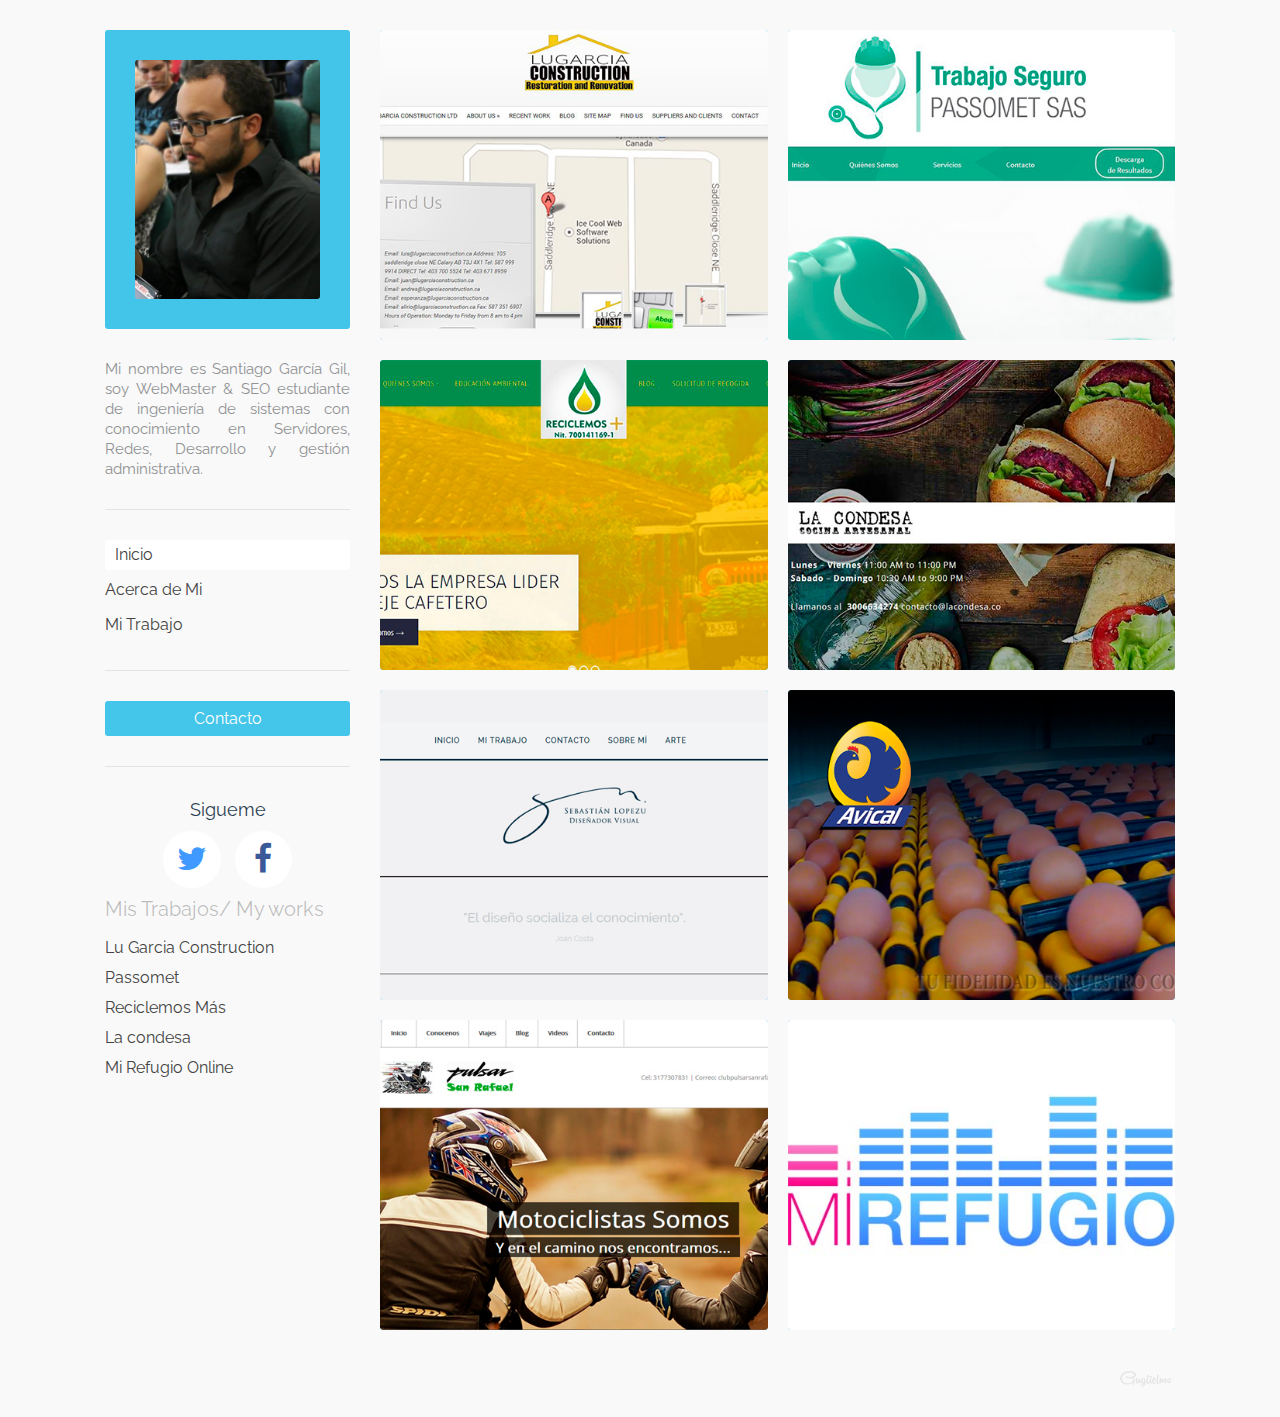
<file: index.htm>
<!DOCTYPE html>
<!--[if IE 8]> 				 <html class="no-js lt-ie9" lang="es" > <![endif]-->
<!--[if gt IE 8]><!--> <html class="no-js" lang="es" > <!--<![endif]-->

<head>
	<meta charset="utf-8">
	<meta name="viewport" content="width=device-width">
	<title>Santiago Garcia Gil -Portfolio de Servicios</title>
	<meta http-equiv="Content-Type" content="text/html; charset=utf-8"/>
	<meta http-equiv="X-UA-Compatible" content="IE=edge"/>
	<meta name="viewport" content="initial-scale=1.0,user-scalable=no,maximum-scale=1,width=device-width">
	<link rel="canonical" href="http://santitigaga.github.io/" />
	<meta name="apple-mobile-web-app-title" content="Santiago Garcia Gil">
	<meta name="apple-mobile-web-app-capable" content="yes">
	<meta name="apple-mobile-web-app-status-bar-style" content="black-translucent">
	<meta name="author" content="Santiago Garcia Gil, @santitigaga"/>
	<meta property="twitter:card" content="summary"/>
	<meta property="twitter:title" content="Santiago Garcia Gil">
	<meta property="twitter:site" content="@santitigaga"/>
	<meta property="twitter:creator" content="@santitigaga"/>
	<meta property="twitter:url" content="http://santitigaga.github.io/"/>
	<meta property="twitter:domain" content="http://santitigaga.github.io/">
	<meta property="twitter:image:src" content="img/logo.jpg">
	<meta property="twitter:description" content="Santiago Garcia Gil estudiante de ingeniería de sistemas y computación de la universidad de Caldas, Colombia">
	<meta property="og:type" content="website"/>
	<meta property="og:title" content="Santiago Garcia Gil"/>
	<meta property="og:site_name" content="Satiago Garcia Gil"/>
	<meta property="og:url" content="http://santitigaga.github.io/"/>
	<meta property="og:image" content="img/logo.png"/>
	<meta property="og:description" content="Santiago Garcia Gil estudiante de ingeniería de sistemas y computación de la universidad de Caldas, Colombia"/>
	<meta name="msapplication-TileColor" content="#f5f2ed">
	<meta name="msapplication-TileImage" content="img/ms-icon-144x144.png">
	<meta name="msapplication-config" content="img/browserconfig.xml">
	<meta name="theme-color" content="#7395dd">
	<meta name="description" content="Santiago Garcia Gil estudiante de ingeniería de sistemas y computación de la universidad de Caldas, Colombia">
	<meta name="keywords" content="SEO,WebMaster,Developer,portafolio web, santitigaga,Santiago Garcia Gil" />
	<link rel="stylesheet" href="css/foundation.css">
	<link rel="stylesheet" href="css/style.css">
	<link href='http://fonts.googleapis.com/css?family=Raleway:400,100' rel='stylesheet' type='text/css'>
	<link rel="stylesheet" href="https://maxcdn.bootstrapcdn.com/font-awesome/4.5.0/css/font-awesome.min.css">
</head>
<body>
	
	<box>
		<div class="row">
			<div class="large-3 columns">
				<div class="animated bounceInLeft">
					<sidebar>
						<logo>
							<img src="img/logo.png" alt="logo" />
						</logo>
						<intro>
							Mi nombre es Santiago García Gil, soy WebMaster & SEO estudiante de ingeniería de sistemas con conocimiento en Servidores, Redes, Desarrollo y gestión administrativa.
							<line></line><!-- separation line -->
						</intro>
						<nav>
							<a href="" id="active">Inicio</a>
							<a href="about.htm">Acerca de Mi</a>
							<a href="studio.htm">Mi Trabajo</a>
						</nav>
						<line></line><!-- separation line -->
						<contact>
							<a href="contact.htm">Contacto</a>
						</contact>
						<line></line><!-- separation line -->
						<h5 >Sigueme</h5>
						<div align="center">
							<a href="http://twitter.com/santitigaga" class="icon-button twitter"><i class="icon-twitter fa fa-twitter"></i><span></span></a>

							<a href="http://facebook.com/santitigaga" class="icon-button facebook "><i class="icon-facebook fa fa-facebook"></i><span></span></a>
						</div>
						<worksnav>
							<h1>Mis Trabajos/ My works</h1>
							<a href="http://lugarciaconstruction.ca" target="_blank">Lu Garcia Construction</a>
							<a href="http://passomet.com " target="_blank">Passomet </a>
							<a href="http://reciclemosmas.com" target="_blank">Reciclemos Más</a>
							<a href="http://lacondesa.co/" target="_blank">La condesa</a>
							<a href="http://mirefugioonline.com/" target="_blank">Mi Refugio Online</a>
						</worksnav>
					</sidebar>
				</div><!-- animation -->
			</div>
			<div class="large-9 columns">
				<div class="animated fadeIn">
					<ul class="small-block-grid-2 large-block-grid-2">
						<li>
							<a class="caption caption1" href="page.htm" data-title="Lu Garcia Construction"><img src="img/1.jpg" alt="Lu Garcia Construction"></a>
						</li>
						<li>
							<a class="caption caption1" href="page.htm" data-title="Passomet"><img src="img/2.jpg" alt="Passomet"></a>
						</li>
						<li>
							<a class="caption caption1" href="page.htm" data-title="Reciclemos Más"><img src="img/3.jpg" alt="Reciclemos Más"></a>
						</li>
						<li>
							<a class="caption caption1" href="page.htm" data-title="La Condesa"><img src="img/4.jpg" alt="La Condesa"></a>
						</li>
						<li>
							<a class="caption caption1" href="page.htm" data-title="Sebastian Lopez U"><img src="img/5.jpg" alt="Sebastian Lopez U"></a>
						</li>
						<li>
							<a class="caption caption1" href="page.htm" data-title="Avical"><img src="img/6.jpg" alt="Avical"></a>
						</li>
						<li>
							<a class="caption caption1" href="page.htm" data-title="Club Pulsar SRM"><img src="img/7.jpg" alt="Club Pulsar SRM"></a>
						</li>
						<li>
							<a class="caption caption1" href="page.htm" data-title="Mi Refugio Online"><img src="img/8.jpg" alt="Mi refugio Online"></a>
						</li>
					</ul>
				</div><!-- animation -->
				<footer><a href="http://guglielmopardo.me"><img src="img/guglielmo.png" alt="" /></a></footer>
			</div>
		</div>
	</box>

	<script>
	document.write('<script src=' +
		('__proto__' in {} ? 'js/vendor/zepto' : 'js/vendor/jquery') +
		'.js><\/script>')
	</script>

	<script src="js/foundation.min.js"></script>

  <!--
  <script src="js/foundation/foundation.js"></script>
  <script src="js/foundation/foundation.alerts.js"></script>
  <script src="js/foundation/foundation.clearing.js"></script>
  <script src="js/foundation/foundation.orbit.js"></script>
-->

<script>
$(document).foundation();
</script>
<script>
window.onload = function() {
	setTimeout(function(){window.scrollTo(0, 1);}, 1);
}
</script>
</body>
</html>
</file>
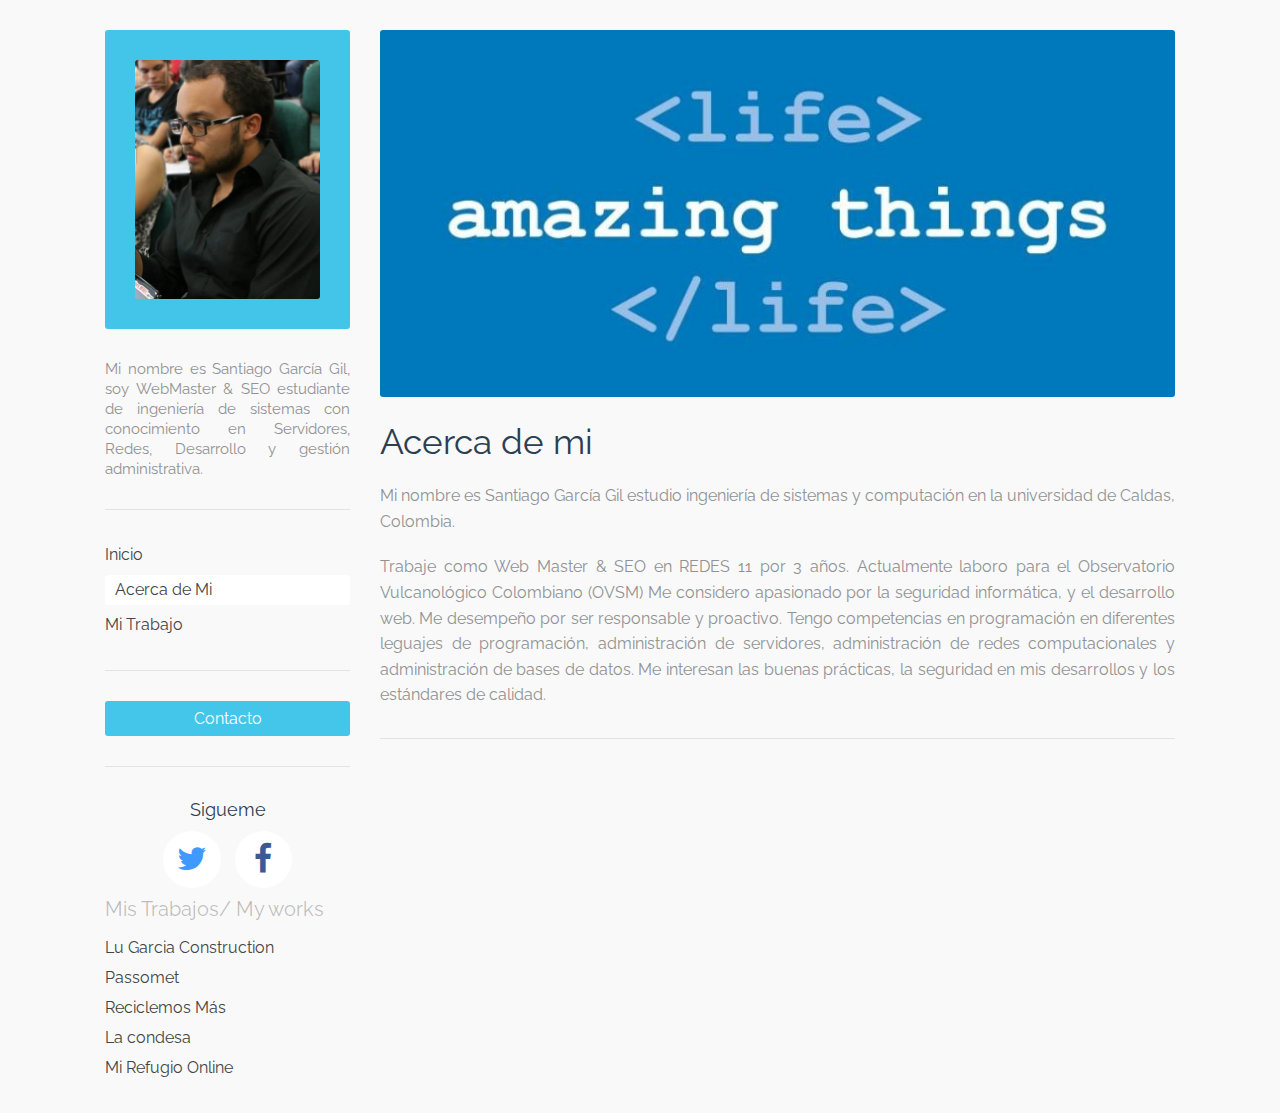
<file: about.htm>
<!DOCTYPE html>
<!--[if IE 8]> 				 <html class="no-js lt-ie9" lang="en" > <![endif]-->
<!--[if gt IE 8]><!--> <html class="no-js" lang="ES_es" > <!--<![endif]-->

<head>
	<meta charset="utf-8">
	<meta name="viewport" content="width=device-width">
	<title>Acerca de Santiago Garcia Gil </title>
	<meta name="description" content="Soy estudiante de ingeniería de sistemas y computación de la universidad de Caldas, Colombia">
	<meta name="keywords" content="SEO,WebMaster,Developer,portafolio web, santitigaga,Santiago Garcia Gil" />
	<link rel="stylesheet" href="css/foundation.css">
	<link rel="stylesheet" href="css/style.css">
	<link href='http://fonts.googleapis.com/css?family=Raleway:400,100' rel='stylesheet' type='text/css'>
	<link rel="stylesheet" href="https://maxcdn.bootstrapcdn.com/font-awesome/4.5.0/css/font-awesome.min.css">

</head>
<body>
	
	<box>
		<div class="row">
			<div class="large-3 columns">
				<div class="animated bounceInLeft">
					<sidebar>
						<a href="index.htm">
							<logo>
								<img src="img/logo.png" alt="logo" />
							</logo>
						</a>
						<intro>
							Mi nombre es Santiago García Gil, soy WebMaster & SEO estudiante de ingeniería de sistemas con conocimiento en Servidores, Redes, Desarrollo y gestión administrativa.
							<line></line><!-- separation line -->
						</intro>
						<nav>
							<a href="index.htm">Inicio</a>
							<a href="about.htm" id="active">Acerca de Mi</a>
							<a href="studio.htm">Mi Trabajo</a>
						</nav>
						<line></line><!-- separation line -->
						<contact>
							<a href="contact.htm">Contacto</a>
						</contact>
						<line></line><!-- separation line -->
						<h5 >Sigueme</h5>
						<div align="center">
							<a href="http://twitter.com/santitigaga" class="icon-button twitter"><i class="icon-twitter fa fa-twitter"></i><span></span></a>

							<a href="http://facebook.com/santitigaga" class="icon-button facebook "><i class="icon-facebook fa fa-facebook"></i><span></span></a>
						</div>
						<worksnav>
							<h1>Mis Trabajos/ My works</h1>
							<a href="http://lugarciaconstruction.ca" target="_blank">Lu Garcia Construction</a>
							<a href="http://passomet.com " target="_blank">Passomet </a>
							<a href="http://reciclemosmas.com" target="_blank">Reciclemos Más</a>
							<a href="http://lacondesa.co/" target="_blank">La condesa</a>
							<a href="http://mirefugioonline.com/" target="_blank">Mi Refugio Online</a>
						</worksnav>
					</sidebar>
				</div><!-- animation -->
			</div>
			<div class="large-9 columns">
				<div class="animated fadeIn">
					<img src="img/about.jpg" alt="Slide Santiago Garcia Gil" />
					<about>
						<h1>Acerca de mi</h1>
						<p align= "justify">Mi nombre es Santiago García Gil estudio ingeniería de sistemas y computación en la universidad de Caldas, Colombia.</p>

						<p align= "justify">Trabaje como Web Master & SEO en REDES 11 por 3 años. Actualmente laboro para el Observatorio Vulcanológico Colombiano (OVSM) Me considero apasionado por la seguridad informática, y el desarrollo web. Me desempeño por ser responsable y proactivo. Tengo competencias en programación en diferentes leguajes de programación,  administración de servidores, administración de redes computacionales y administración de bases de datos. Me interesan las buenas prácticas, la seguridad en mis desarrollos y los estándares de calidad. </p>
						<line></line>

					</about>
				</div>
			</div>
		</div>
	</box>

	<script>
	document.write('<script src=' +
		('__proto__' in {} ? 'js/vendor/zepto' : 'js/vendor/jquery') +
		'.js><\/script>')
	</script>

	<script src="js/foundation.min.js"></script>

  <!--
  <script src="js/foundation/foundation.js"></script>
  <script src="js/foundation/foundation.alerts.js"></script>
  <script src="js/foundation/foundation.clearing.js"></script>
  <script src="js/foundation/foundation.orbit.js"></script>
-->
<script src="//ajax.googleapis.com/ajax/libs/jquery/2.0.0/jquery.min.js"></script>
<script>
$(document).foundation();
</script>
<script>
window.onload = function() {
	setTimeout(function(){window.scrollTo(0, 1);}, 1);
}
</script>
</body>
</html>
</file>
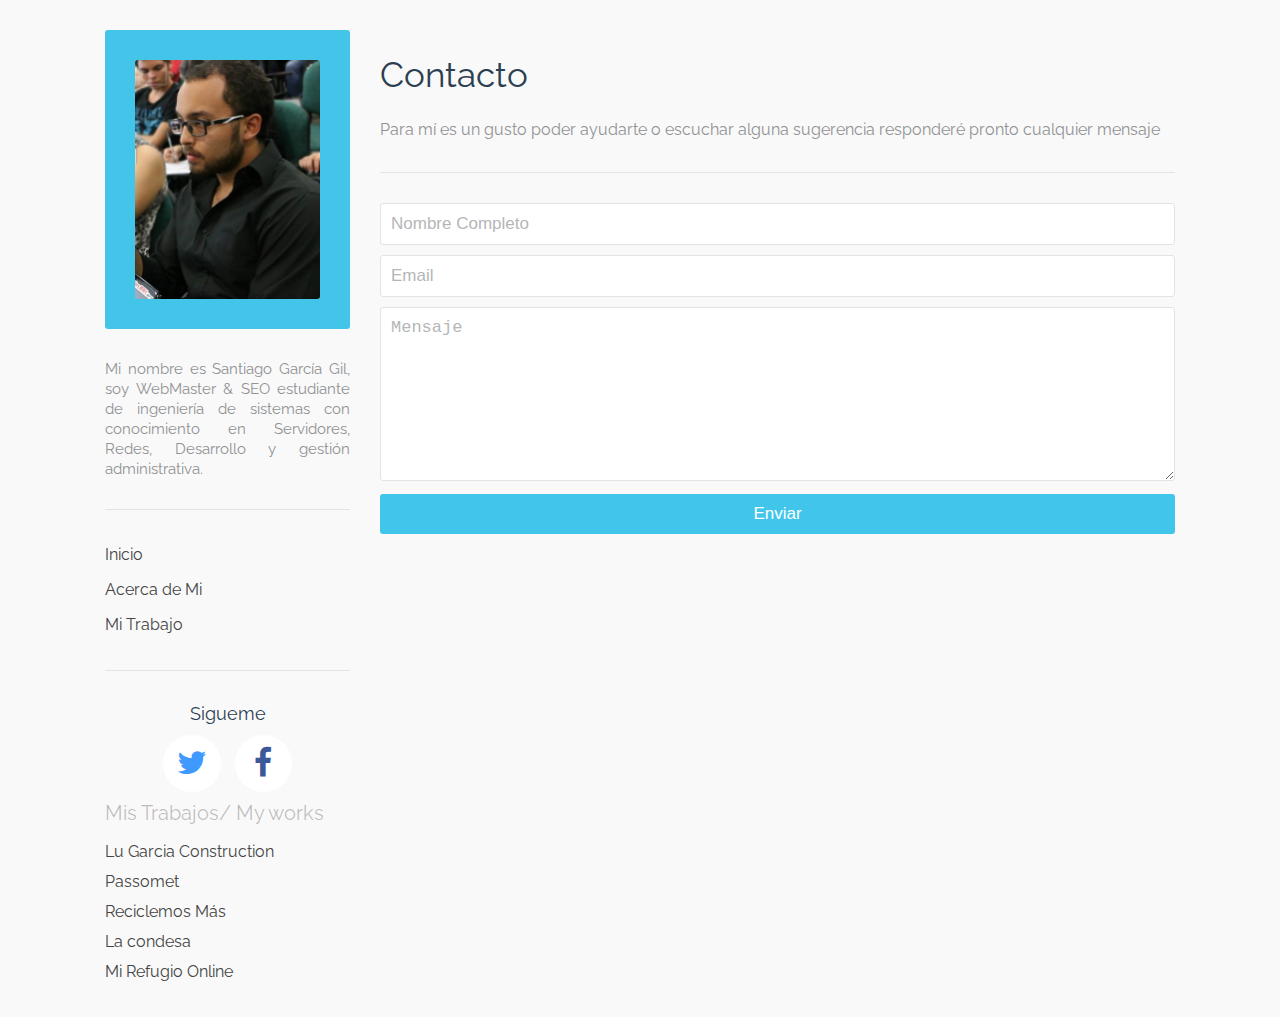
<file: contact.htm>
<!DOCTYPE html>
<!--[if IE 8]> 				 <html class="no-js lt-ie9" lang="en" > <![endif]-->
<!--[if gt IE 8]><!--> <html class="no-js" lang="ES_es" > <!--<![endif]-->

<head>
	<meta charset="utf-8">
	<meta name="viewport" content="width=device-width">
	<title>Contacto Santiago Garcia Gil</title>
	<meta name="description" content="Soy estudiante de ingeniería de sistemas y computación de la universidad de Caldas, Colombia">
	<meta name="keywords" content="SEO,WebMaster,Developer,portafolio web, santitigaga,Santiago Garcia Gil" />
	<link rel="stylesheet" href="css/foundation.css">
	<link rel="stylesheet" href="css/style.css">
	<link href='http://fonts.googleapis.com/css?family=Raleway:400,100' rel='stylesheet' type='text/css'>
	<link rel="stylesheet" href="https://maxcdn.bootstrapcdn.com/font-awesome/4.5.0/css/font-awesome.min.css">

</head>
<body>
	
	<box>
		<div class="row">
			<div class="large-3 columns">
				<div class="animated bounceInLeft">
					<sidebar>
						<a href="index.htm">
							<logo>
								<img src="img/logo.png" alt="logo" />
							</logo>
						</a>
						<intro>
							Mi nombre es Santiago García Gil, soy WebMaster & SEO estudiante de ingeniería de sistemas con conocimiento en Servidores, Redes, Desarrollo y gestión administrativa.
							<line></line><!-- separation line -->
						</intro>
						<nav>
							<a href="index.htm">Inicio</a>
							<a href="about.htm">Acerca de Mi</a>
							<a href="studio.htm">Mi Trabajo</a>
						</nav>
						<line></line><!-- separation line -->
						<h5 >Sigueme</h5>
<div align="center">
						<a href="http://twitter.com/santitigaga" class="icon-button twitter"><i class="icon-twitter fa fa-twitter"></i><span></span></a>

						<a href="http://facebook.com/santitigaga" class="icon-button facebook "><i class="icon-facebook fa fa-facebook"></i><span></span></a>
</div>
						<worksnav>
							<h1>Mis Trabajos/ My works</h1>
							<a href="http://lugarciaconstruction.ca" target="_blank">Lu Garcia Construction</a>
							<a href="http://passomet.com " target="_blank">Passomet </a>
							<a href="http://reciclemosmas.com" target="_blank">Reciclemos Más</a>
							<a href="http://lacondesa.co/" target="_blank">La condesa</a>
							<a href="http://mirefugioonline.com/" target="_blank">Mi Refugio Online</a>
						</worksnav>
					</sidebar>
				</div><!-- animation -->
			</div>
			<div class="large-9 columns">
				<div class="animated fadeIn">
					<about>
						<h1>Contacto</h1>
						<p>Para mí es un gusto poder ayudarte o escuchar alguna sugerencia responderé pronto cualquier mensaje</p>
						<line></line>
						<form method="post" action="contact/contactengine.php">
							<input type="text" name="Name" placeholder="Nombre Completo" maxlength="40" required="required" />
							<input type="email" name="Email" placeholder="Email" maxlength="40" required="required" />
							<textarea name="Message" rows="8" cols="20" placeholder="Mensaje" required="required" ></textarea>
							<input type="submit" name="submit" value="Enviar" class="submit-button" />
						</form>
					</about>
				</div>
			</div>
		</div>
	</box>

	<script>
	document.write('<script src=' +
		('__proto__' in {} ? 'js/vendor/zepto' : 'js/vendor/jquery') +
		'.js><\/script>')
	</script>
	
	<script src="js/foundation.min.js"></script>
	
  <!--
  <script src="js/foundation/foundation.js"></script>
  <script src="js/foundation/foundation.alerts.js"></script>
  <script src="js/foundation/foundation.clearing.js"></script>
  <script src="js/foundation/foundation.orbit.js"></script>
-->
<script src="//ajax.googleapis.com/ajax/libs/jquery/2.0.0/jquery.min.js"></script>
<script>
$(document).foundation();
</script>
<script>
window.onload = function() {
	setTimeout(function(){window.scrollTo(0, 1);}, 1);
}
</script>
</body>
</html>
</file>
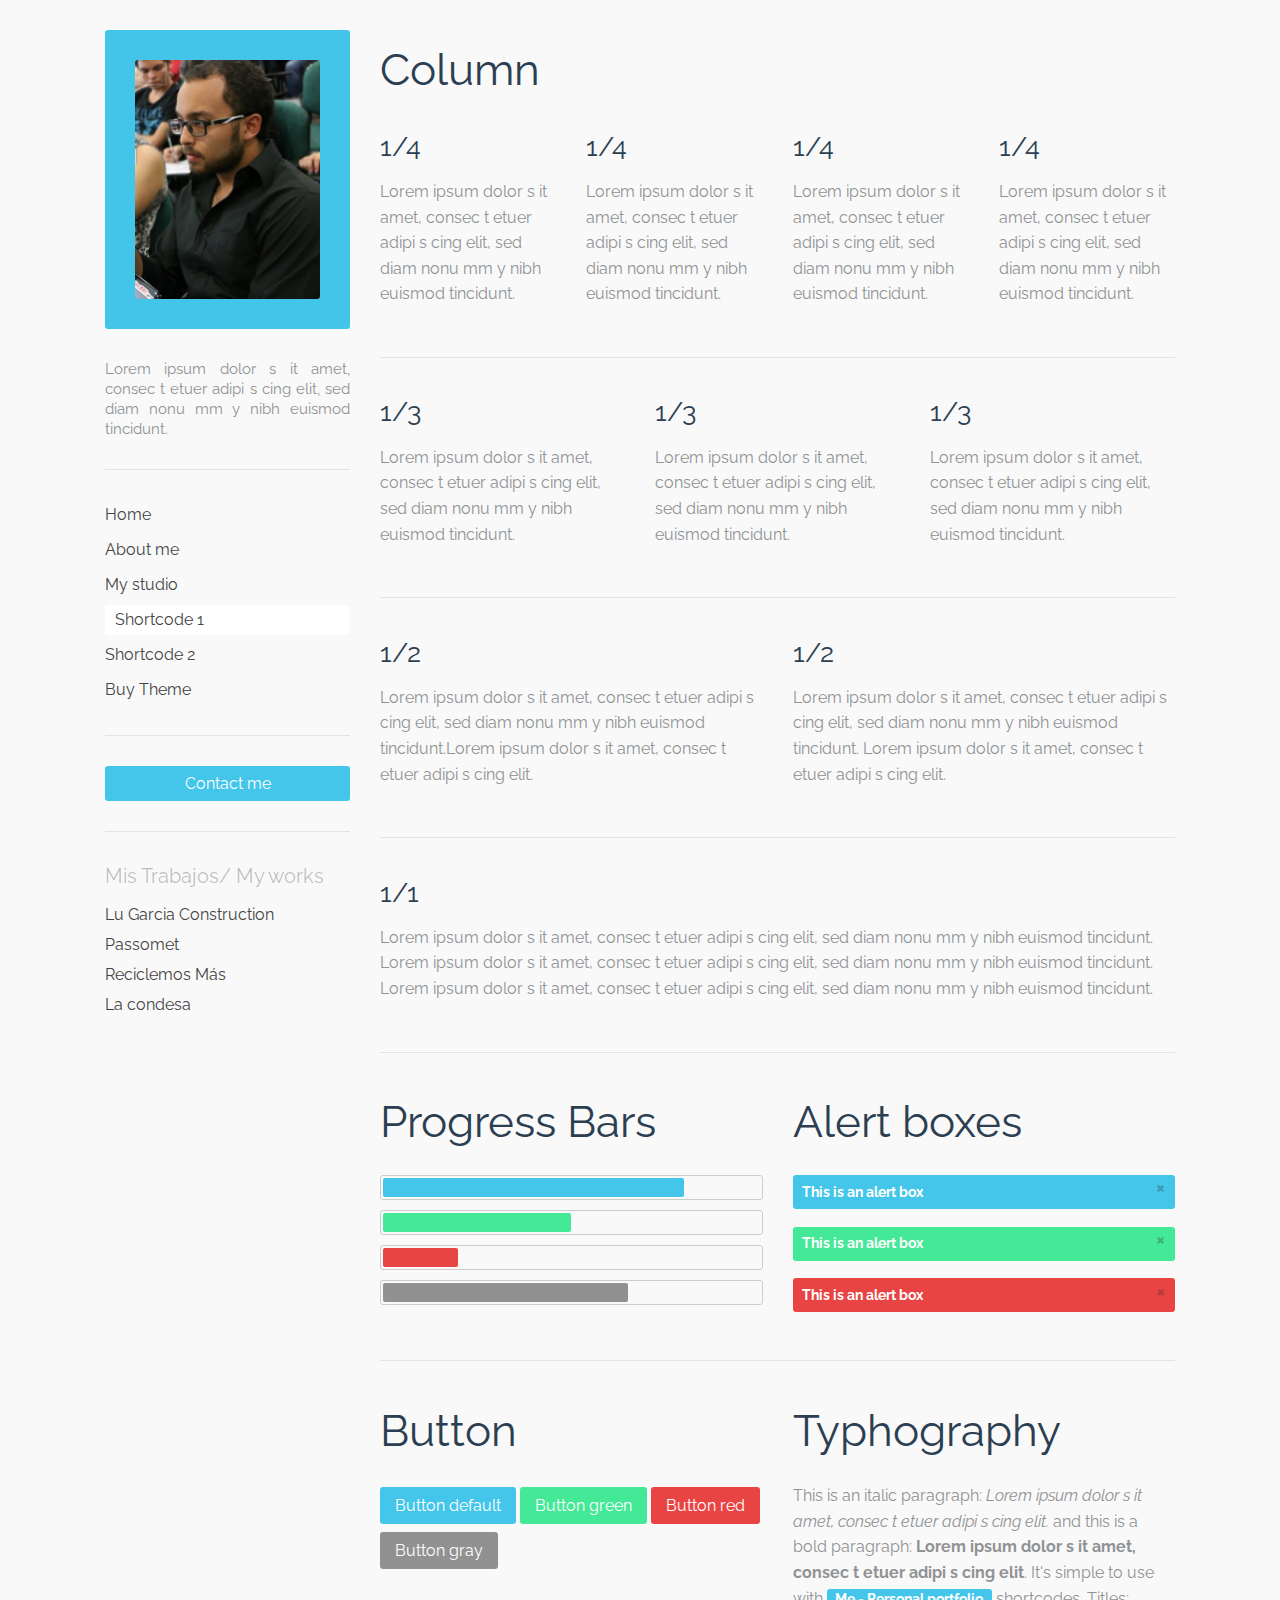
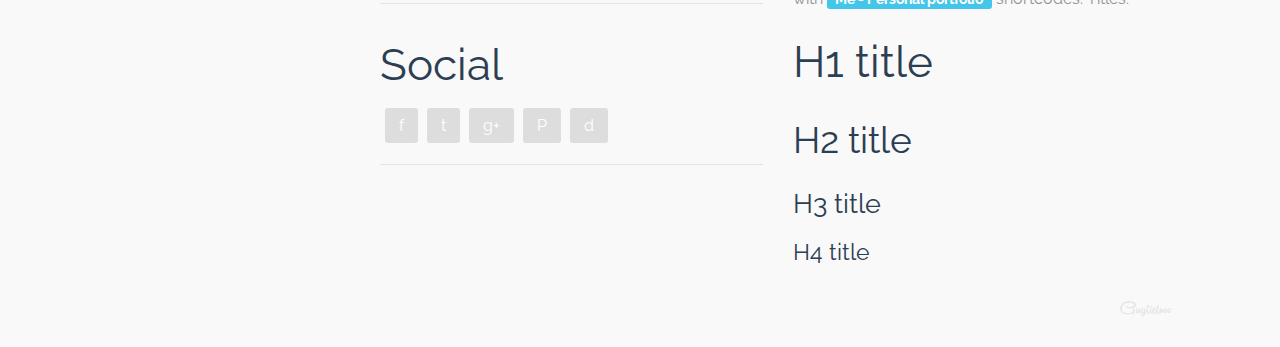
<file: shortcode1.htm>
<!DOCTYPE html>
<!--[if IE 8]> 				 <html class="no-js lt-ie9" lang="en" > <![endif]-->
<!--[if gt IE 8]><!--> <html class="no-js" lang="en" > <!--<![endif]-->

<head>
  <meta charset="utf-8">
  <meta name="viewport" content="width=device-width">
  <title>Me - Personal portfolio</title>
  <meta name="author" content="guglielmopardo.me">
  <meta name="description" content="########">
  <meta name="keywords" content="########" />
  <link rel="stylesheet" href="css/foundation.css">
  <link rel="stylesheet" href="css/style.css">
  <link href='http://fonts.googleapis.com/css?family=Raleway:400,100' rel='stylesheet' type='text/css'>
</head>
<body>
	
	<box>
		<div class="row">
			<div class="large-3 columns">
				<div class="animated bounceInLeft">
				<sidebar>
					<a href="index.htm">
						<logo>
							<img src="img/logo.png" alt="logo" />
						</logo>
					</a>
					<intro>
						Lorem ipsum dolor s it amet, consec t etuer adipi s cing elit, sed diam nonu mm y nibh euismod tincidunt.
					<line></line><!-- separation line -->
					</intro>
					<nav>
						<a href="index.htm">Home</a>
						<a href="about.htm">About&nbspme</a>
						<a href="studio.htm">My&nbspstudio</a>
						<a href="shortcode1.htm" id="active">Shortcode&nbsp1</a>
						<a href="shortcode2.htm">Shortcode&nbsp2</a>
						<a href="https://creativemarket.com/guglielmo/7612-Me-Responsive-Personal-Portfolio?u=guglielmo">Buy Theme</a>
					</nav>
					<line></line><!-- separation line -->
					<contact>
						<a href="contact.htm">Contact me</a>
					</contact>
					<line></line><!-- separation line -->
					<worksnav>
					    <h1>Mis Trabajos/ My works</h1>
					    <a href="http://lugarciaconstruction.ca" target="_blank">Lu Garcia Construction</a>
					    <a href="http://passomet.com " target="_blank">Passomet </a>
					    <a href="http://reciclemosmas.com" target="_blank">Reciclemos Más</a>
					    <a href="http://lacondesa.co/" target="_blank">La condesa</a>
					</worksnav>
				</sidebar>
				</div>
			</div>
			<div class="large-9 columns">
				<div class="animated fadeIn">
				<h1>Column</h1>
				<div class="row">
					<div class="large-3 columns">
						<h3>1/4</h3>
						<p>Lorem ipsum dolor s it amet, consec t etuer adipi s cing elit, sed diam nonu mm y nibh euismod tincidunt.</p>
					</div>
					<div class="large-3 columns">
						<h3>1/4</h3>
						<p>Lorem ipsum dolor s it amet, consec t etuer adipi s cing elit, sed diam nonu mm y nibh euismod tincidunt.</p>
					</div>
					<div class="large-3 columns">
						<h3>1/4</h3>
						<p>Lorem ipsum dolor s it amet, consec t etuer adipi s cing elit, sed diam nonu mm y nibh euismod tincidunt.</p>
					</div>
					<div class="large-3 columns">
						<h3>1/4</h3>
						<p>Lorem ipsum dolor s it amet, consec t etuer adipi s cing elit, sed diam nonu mm y nibh euismod tincidunt.</p>
					</div>
				</div>
				<line></line>
				<div class="row">
					<div class="large-4 columns">
						<h3>1/3</h3>
						<p>Lorem ipsum dolor s it amet, consec t etuer adipi s cing elit, sed diam nonu mm y nibh euismod tincidunt.</p>
					</div>
					<div class="large-4 columns">
						<h3>1/3</h3>
						<p>Lorem ipsum dolor s it amet, consec t etuer adipi s cing elit, sed diam nonu mm y nibh euismod tincidunt.</p>
					</div>
					<div class="large-4 columns">
						<h3>1/3</h3>
						<p>Lorem ipsum dolor s it amet, consec t etuer adipi s cing elit, sed diam nonu mm y nibh euismod tincidunt.</p>
					</div>
				</div>
				<line></line>
				<div class="row">
					<div class="large-6 columns">
						<h3>1/2</h3>
						<p>Lorem ipsum dolor s it amet, consec t etuer adipi s cing elit, sed diam nonu mm y nibh euismod tincidunt.Lorem ipsum dolor s it amet, consec t etuer adipi s cing elit.</p>
					</div>
					<div class="large-6 columns">
						<h3>1/2</h3>
						<p>Lorem ipsum dolor s it amet, consec t etuer adipi s cing elit, sed diam nonu mm y nibh euismod tincidunt. Lorem ipsum dolor s it amet, consec t etuer adipi s cing elit.</p>
					</div>
				</div>
				<line></line>
				<div class="row">
					<div class="large-12 columns">
						<h3>1/1</h3>
						<p>Lorem ipsum dolor s it amet, consec t etuer adipi s cing elit, sed diam nonu mm y nibh euismod tincidunt. Lorem ipsum dolor s it amet, consec t etuer adipi s cing elit, sed diam nonu mm y nibh euismod tincidunt. Lorem ipsum dolor s it amet, consec t etuer adipi s cing elit, sed diam nonu mm y nibh euismod tincidunt.</p>
					</div>
				</div>
				<line></line>
				<div class="row">
					<div class="large-6 columns">
						<h1>Progress Bars</h1>
						<div class="progress large-12 radius"><span class="meter" style="width: 80%"></span></div>
						<div class="progress large-12 success radius"><span class="meter" style="width: 50%"></span></div>
						<div class="progress large-12 alert radius"><span class="meter" style="width: 20%"></span></div>
						<div class="progress large-12 secondary radius"><span class="meter" style="width: 65%"></span></div>
					</div>
					<div class="large-6 columns">
						<h1>Alert boxes</h1>
						<div data-alert class="alert-box radius">
							This is an alert box<a href="#" class="close">&times;</a>
						</div>
						<div data-alert class="alert-box success radius">
							This is an alert box<a href="#" class="close">&times;</a>
						</div>
						<div data-alert class="alert-box alert radius">
							This is an alert box<a href="#" class="close">&times;</a>
						</div>
					</div>
				</div>
				<line></line>
				<div class="row">
					<div class="large-6 columns">
						<h1>Button</h1>
						<a href="#" class="button">Button&nbspdefault</a>
						<a href="#" class="button green">Button&nbspgreen</a>
						<a href="#" class="button red">Button&nbspred</a>
						<a href="#" class="button gray">Button&nbspgray</a>
						<line></line>
						<h1>Social</h1>
						<a href="#" class="social facebook">f</a>
						<a href="#" class="social twitter">t</a>
						<a href="#" class="social google">g+</a>
						<a href="#" class="social pinterest">P</a>
						<a href="#" class="social dribbble">d</a>
						<line></line>
					</div>
					<div class="large-6 columns">
						<h1>Typhography</h1>
						<p>This is an italic paragraph: <i>Lorem ipsum dolor s it amet, consec t etuer adipi s cing elit.</i> and this is a bold paragraph: <b>Lorem ipsum dolor s it amet, consec t etuer adipi s cing elit</b>. It's simple to use with <span class="radius label">Me - Personal portfolio</span> shortcodes. Titles:</p>
						<h1>H1 title</h1>
						<h2>H2 title</h2>
						<h3>H3 title</h3>
						<h4>H4 title</h4>
					</div>
				</div>
				</div><!-- animation -->
				<footer><a href="http://guglielmopardo.me"><img src="img/guglielmo.png" alt="" /></a></footer>
			</div>
		</box>
			
  <script>
  document.write('<script src=' +
  ('__proto__' in {} ? 'js/vendor/zepto' : 'js/vendor/jquery') +
  '.js><\/script>')
  </script>
  
  <script src="js/foundation.min.js"></script>
  
  <!--
  <script src="js/foundation/foundation.js"></script>
  <script src="js/foundation/foundation.alerts.js"></script>
  <script src="js/foundation/foundation.clearing.js"></script>
  <script src="js/foundation/foundation.orbit.js"></script>
  -->
  
  <script>
    $(document).foundation();
  </script>
  <script>
    window.onload = function() {
        setTimeout(function(){window.scrollTo(0, 1);}, 1);
    }
  </script>
</body>
</html>
</file>
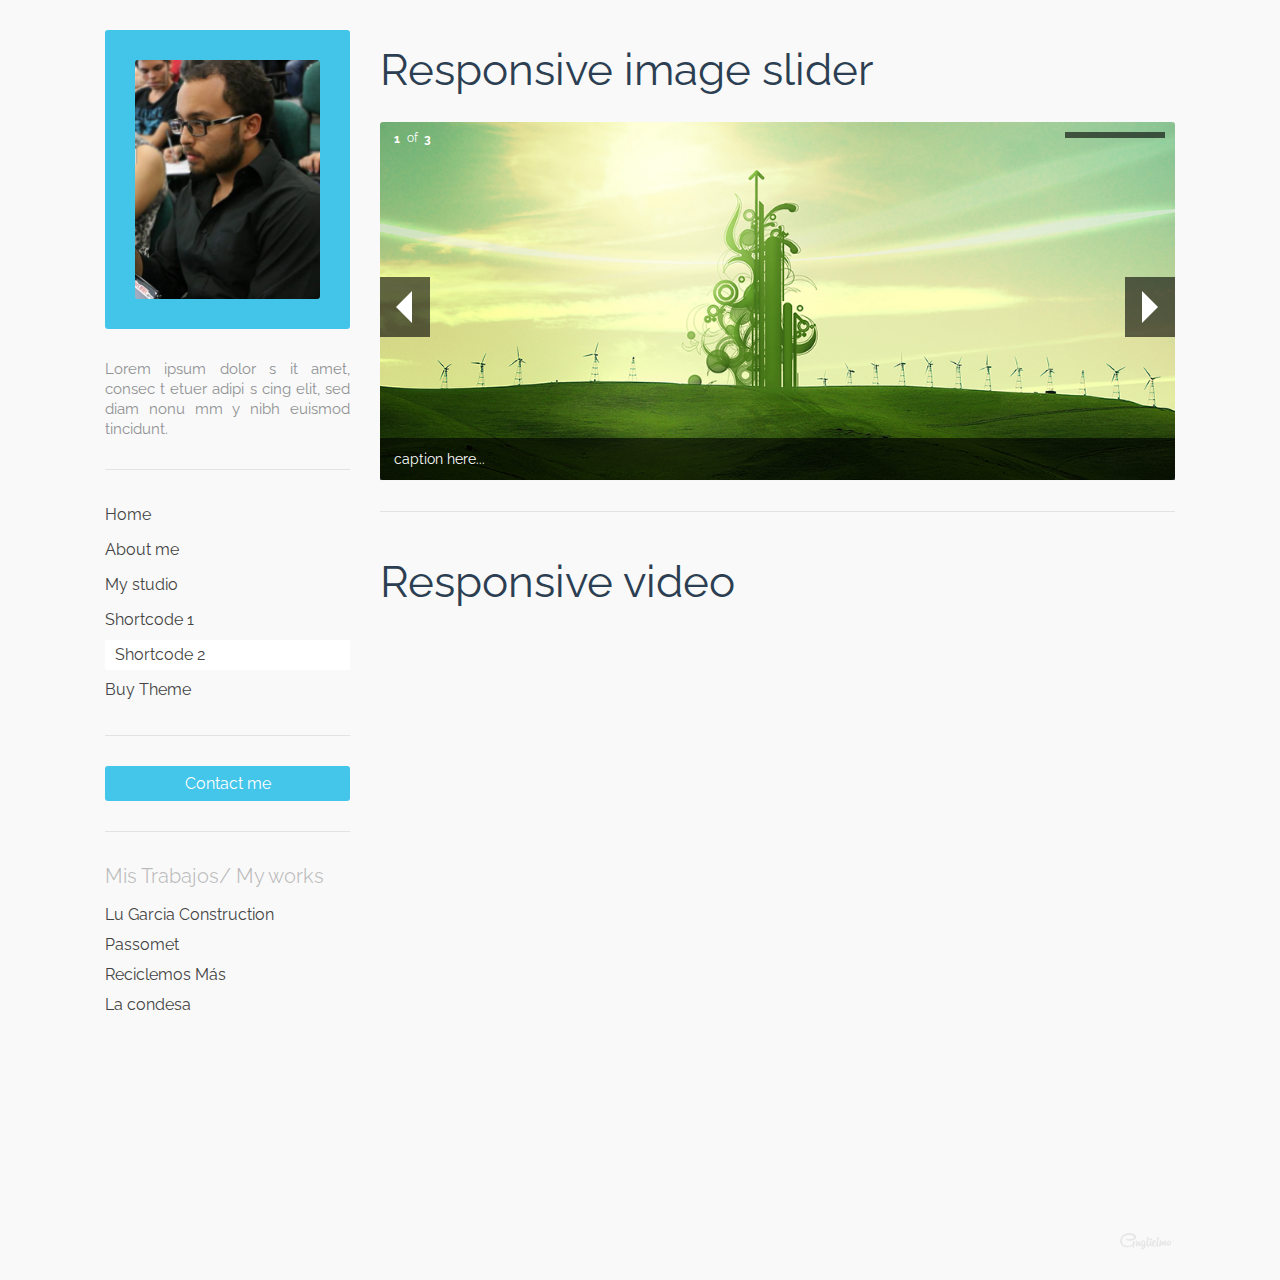
<file: shortcode2.htm>
<!DOCTYPE html>
<!--[if IE 8]> 				 <html class="no-js lt-ie9" lang="en" > <![endif]-->
<!--[if gt IE 8]><!--> <html class="no-js" lang="en" > <!--<![endif]-->

<head>
  <meta charset="utf-8">
  <meta name="viewport" content="width=device-width">
  <title>Me - Personal portfolio</title>
  <meta name="author" content="guglielmopardo.me">
  <meta name="description" content="########">
  <meta name="keywords" content="########" />
  <link rel="stylesheet" href="css/foundation.css">
  <link rel="stylesheet" href="css/style.css">
  <link href='http://fonts.googleapis.com/css?family=Raleway:400,100' rel='stylesheet' type='text/css'>
</head>
<body>
	
	<box>
		<div class="row">
			<div class="large-3 columns">
				<div class="animated bounceInLeft">
				<sidebar>
					<a href="index.htm">
						<logo>
							<img src="img/logo.png" alt="logo" />
						</logo>
					</a>
					<intro>
						Lorem ipsum dolor s it amet, consec t etuer adipi s cing elit, sed diam nonu mm y nibh euismod tincidunt.
					<line></line><!-- separation line -->
					</intro>
					<nav>
						<a href="index.htm">Home</a>
						<a href="about.htm">About&nbspme</a>
						<a href="studio.htm">My&nbspstudio</a>
						<a href="shortcode1.htm">Shortcode&nbsp1</a>
						<a href="shortcode2.htm" id="active">Shortcode&nbsp2</a>
						<a href="https://creativemarket.com/guglielmo/7612-Me-Responsive-Personal-Portfolio?u=guglielmo">Buy Theme</a>
					</nav>
					<line></line><!-- separation line -->
					<contact>
						<a href="contact.htm">Contact me</a>
					</contact>
					<line></line><!-- separation line -->
					<worksnav>
					    <h1>Mis Trabajos/ My works</h1>
					    <a href="http://lugarciaconstruction.ca" target="_blank">Lu Garcia Construction</a>
					    <a href="http://passomet.com " target="_blank">Passomet </a>
					    <a href="http://reciclemosmas.com" target="_blank">Reciclemos Más</a>
					    <a href="http://lacondesa.co/" target="_blank">La condesa</a>
					</worksnav>
				</sidebar>
				</div>
			</div>
			<div class="large-9 columns">
				<div class="animated fadeIn">
				<div class="row">
					<div class="large-12 columns">
						<h1>Responsive image slider</h1>
						<ul data-orbit data-options="timer_speed:5000; bullets:false;">
						  <li>
						    <img src="img/slider/slide1.jpg" />
						    <div class="orbit-caption">caption here...</div>
						  </li>
						  <li>
						    <img src="img/slider/slide2.jpg" />
						    <div class="orbit-caption">caption here...</div>
						  </li>
						  <li>
						    <img src="img/slider/slide3.jpg" />
						    <div class="orbit-caption">caption here...</div>
						  </li>
						</ul>
					</div>
				</div>
				<line></line>
				<div class="row">
					<div class="large-12 columns">
						<h1>Responsive video</h1>
						<div class="flex-video"><!-- <div class="flex-video vimeo"> -->
						  <iframe width="420" height="315" src="http://www.youtube.com/embed/m4Bm3cs9TFo" frameborder="0" allowfullscreen></iframe>
						</div>
					</div>
				</div>
				</div><!-- animation -->
				<footer><a href="http://guglielmopardo.me"><img src="img/guglielmo.png" alt="" /></a></footer>
			</div>
		</box>
			
  <script>
  document.write('<script src=' +
  ('__proto__' in {} ? 'js/vendor/zepto' : 'js/vendor/jquery') +
  '.js><\/script>')
  </script>
  
  <script src="js/foundation.min.js"></script>
  
  <!--
  <script src="js/foundation/foundation.js"></script>
  <script src="js/foundation/foundation.alerts.js"></script>
  <script src="js/foundation/foundation.clearing.js"></script>
  <script src="js/foundation/foundation.orbit.js"></script>
  -->
  
  <script>
    $(document).foundation();
  </script>
  <script>
    window.onload = function() {
        setTimeout(function(){window.scrollTo(0, 1);}, 1);
    }
  </script>
</body>
</html>
</file>
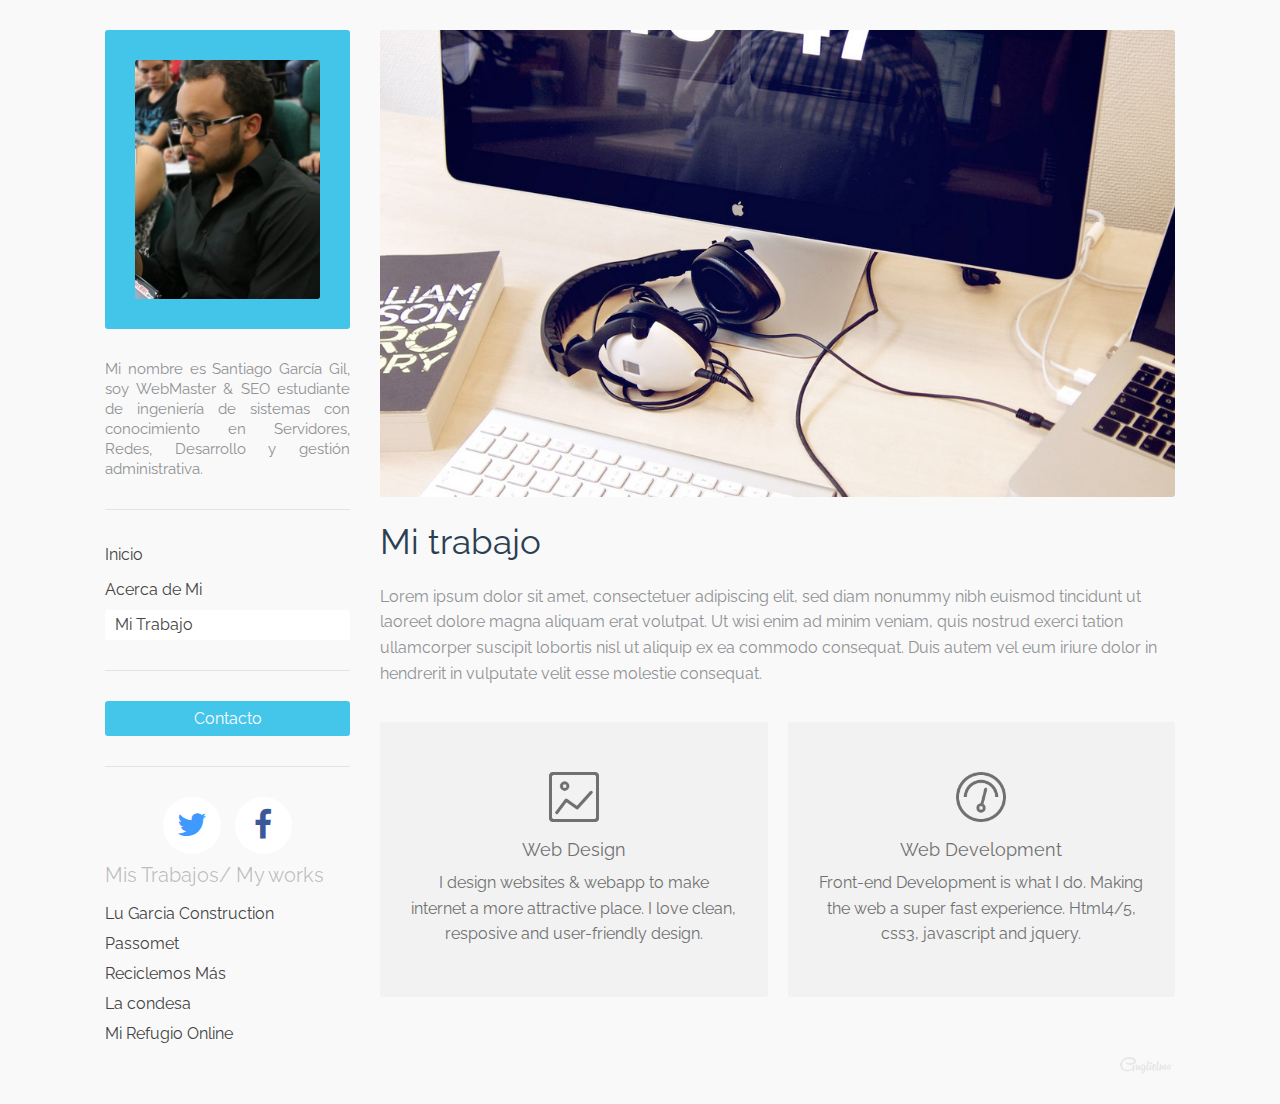
<file: studio.htm>
<!DOCTYPE html>
<!--[if IE 8]> 				 <html class="no-js lt-ie9" lang="en" > <![endif]-->
<!--[if gt IE 8]><!--> <html class="no-js" lang="ES_es" > <!--<![endif]-->

<head>
	<meta charset="utf-8">
	<meta name="viewport" content="width=device-width">
	<title>Santiago Garcia Gil -Mi Trabajo</title>
	<meta name="description" content="Soy estudiante de ingeniería de sistemas y computación de la universidad de Caldas, Colombia">
	<meta name="keywords" content="SEO,WebMaster,Developer,portafolio web, santitigaga,Santiago Garcia Gil" />
	<link rel="stylesheet" href="css/foundation.css">
	<link rel="stylesheet" href="css/style.css">
	<link href='http://fonts.googleapis.com/css?family=Raleway:400,100' rel='stylesheet' type='text/css'>
		<link rel="stylesheet" href="https://maxcdn.bootstrapcdn.com/font-awesome/4.5.0/css/font-awesome.min.css">
</head>
<body>
	
	<box>
		<div class="row">
			<div class="large-3 columns">
				<div class="animated bounceInLeft">
					<sidebar>
						<a href="index.htm">
							<logo>
								<img src="img/logo.png" alt="logo" />
							</logo>
						</a>
						<intro>
							Mi nombre es Santiago García Gil, soy WebMaster & SEO estudiante de ingeniería de sistemas con conocimiento en Servidores, Redes, Desarrollo y gestión administrativa.
							<line></line><!-- separation line -->
						</intro>
						<nav>
							<a href="index.htm">Inicio</a>
							<a href="about.htm">Acerca de Mi</a>
							<a href="studio.htm" id="active">Mi Trabajo</a>
						</nav>
						<line></line><!-- separation line -->
						<contact>
							<a href="contact.htm">Contacto</a>
						</contact>
							<line></line><!-- separation line -->
							<div align="center">
								<a href="http://twitter.com/santitigaga" class="icon-button twitter"><i class="icon-twitter fa fa-twitter"></i><span></span></a>

								<a href="http://facebook.com/santitigaga" class="icon-button facebook "><i class="icon-facebook fa fa-facebook"></i><span></span></a>
							</div>
						<worksnav>
							<h1>Mis Trabajos/ My works</h1>
							<a href="http://lugarciaconstruction.ca" target="_blank">Lu Garcia Construction</a>
							<a href="http://passomet.com " target="_blank">Passomet </a>
							<a href="http://reciclemosmas.com" target="_blank">Reciclemos Más</a>
							<a href="http://lacondesa.co/" target="_blank">La condesa</a>
							<a href="http://mirefugioonline.com/" target="_blank">Mi Refugio Online</a>
						</worksnav>
						</sidebar>
					</div>
				</div>
				<div class="large-9 columns">
					<div class="animated fadeIn">
						<img src="img/studio.jpg" alt="" />
						<about>
							<h1>Mi trabajo</h1>
							<p>Lorem ipsum dolor sit amet, consectetuer adipiscing elit, sed diam nonummy nibh euismod tincidunt ut laoreet dolore magna aliquam erat volutpat. Ut wisi enim ad minim veniam, quis nostrud exerci tation ullamcorper suscipit lobortis nisl ut aliquip ex ea commodo consequat. Duis autem vel eum iriure dolor in hendrerit in vulputate velit esse molestie consequat.</p>
							<br />
							<ul class="small-block-grid-1 large-block-grid-2">
								<li>
									<div class="panel radius" style="text-align:center;">
										<img src="img/design.png" alt="" />
										<h5>Web Design</h5>
										<p>I design websites & webapp to make internet a more attractive place. I love clean, resposive and user-friendly design.</p>
									</div>
								</li>
								<li>
									<div class="panel radius" style="text-align:center;">
										<img src="img/development.png" alt="" />
										<h5>Web Development</h5>
										<p>Front-end Development is what I do. Making the web a super fast experience. Html4/5, css3, javascript and jquery.</p>
									</div>
								</li>
							</ul>
						</about>
					</div><!-- animation -->
					<footer><a href="http://guglielmopardo.me"><img src="img/guglielmo.png" alt="" /></a></footer>
				</div>
			</div>
		</box>

		<script>
		document.write('<script src=' +
			('__proto__' in {} ? 'js/vendor/zepto' : 'js/vendor/jquery') +
			'.js><\/script>')
		</script>

		<script src="js/foundation.min.js"></script>

  <!--
  <script src="js/foundation/foundation.js"></script>
  <script src="js/foundation/foundation.alerts.js"></script>
  <script src="js/foundation/foundation.clearing.js"></script>
  <script src="js/foundation/foundation.orbit.js"></script>
-->
<script src="//ajax.googleapis.com/ajax/libs/jquery/2.0.0/jquery.min.js"></script>
<script>
$(document).foundation();
</script>
<script>
window.onload = function() {
	setTimeout(function(){window.scrollTo(0, 1);}, 1);
}
</script>
</body>
</html>
</file>
<file: css/style.css>
/* Wrapper */
.icon-button {
	background-color: white;
	border-radius: 3.6rem;
	cursor: pointer;
	display: inline-block;
	font-size: 2.0rem;
	height: 3.6rem;
	line-height: 3.6rem;
	margin: 0 5px;
	position: relative;
	text-align: center;
	-webkit-user-select: none;
	   -moz-user-select: none;
	    -ms-user-select: none;
	        user-select: none;
	width: 3.6rem;
}

/* Circle */
.icon-button span {
	border-radius: 0;
	display: block;
	height: 0;
	left: 50%;
	margin: 0;
	position: absolute;
	top: 50%;
	-webkit-transition: all 0.3s;
	   -moz-transition: all 0.3s;
	     -o-transition: all 0.3s;
	        transition: all 0.3s;
	width: 0;
}
.icon-button:hover span {
	width: 3.6rem;
	height: 3.6rem;
	border-radius: 3.6rem;
	margin: -1.8rem;
}
.twitter span {
	background-color: #4099ff;
}
.facebook span {
	background-color: #3B5998;
}
.google-plus span {
	background-color: #db5a3c;
}

/* Icons */
.icon-button i {
	background: none;
	
	height: 3.6rem;
	left: 0;
	line-height: 3.6rem;
	position: absolute;
	top: 0;
	-webkit-transition: all 0.3s;
	   -moz-transition: all 0.3s;
	     -o-transition: all 0.3s;
	        transition: all 0.3s;
	width: 3.6rem;
	z-index: 10;
}
.icon-button .icon-twitter  {
	color: #4099ff !important ;
}
.icon-button .icon-facebook {
	color: #3B5998 !important ;
}
.icon-button .icon-google-plus {
	color: #db5a3c !important ;
}
.icon-button:hover .icon-twitter,
.icon-button:hover .icon-facebook,
.icon-button:hover .icon-google-plus {
	color: white !important;
}
h5 {
    text-align: center;
}

box {
	padding: 30px 0px;
	display: block;
}

img {
	border-radius: 3px;
	overflow: hidden;
}

/* Sidebar */

logo {
	background-color: #43c5ea;
	padding: 30px;
	border-radius: 3px;
	width: 100%;
	display: block;
	transition: all .3s;
	-moz-transition: all .3s;
	-webkit-transition: all .3s;
	-o-transition: all .3s;
}

logo:hover {
	opacity: .7;
}

intro {
	margin-top: 30px;
	display: block;
	line-height: 20px;
	text-align: justify;
	font-size: 15px;
}
line {
	margin: 30px 0px;
	border-bottom: 1px solid rgb(227, 227, 227);
	display: block;
}
nav a {
	display: block;
	color: #444;
	margin-bottom: 5px;
	line-height: 30px;
	text-align: left;
	transition: all .3s;
	-moz-transition: all .3s;
	-webkit-transition: all .3s;
	-o-transition: all .3s;
}
nav a:hover {
	background-color: #ffffff;
	border-radius: 3px;
	padding-left: 10px;
	transition: all .1s;
	-moz-transition: all .1s;
	-webkit-transition: all .1s;
	-o-transition: all .1s;
}
#active {
	background-color: #ffffff;
	border-radius: 3px;
	padding-left: 10px;
	text-decoration: none;
}
#active:hover {
	color: #444;
}
contact a {
	background-color: #44c5ea;
	border-radius: 3px;
	display: block;
	padding: 0px 5px;
	color: #ffffff;
	line-height: 35px;
	transition: all .6s;
	-moz-transition: all .6s;
	-webkit-transition: all .6s;
	-o-transition: all .6s;
	text-align: center;
}
contact a:hover {
	transition: all .3s;
	-moz-transition: all .3s;
	-webkit-transition: all .3s;
	-o-transition: all .3s;
	background-color: #ffffff;
	color: #43c5ea;
}
worksnav h1 {
	font-size: 20px;
	color: rgba(0, 0, 0, 0.25);
}
worksnav a {
	display: block;
	color: #444;
	line-height: 30px;
}
footer {
	text-align: right;
	margin-top: 20px;
	color: #dfdfdf;
}
footer img {
	width: 7%;
	opacity: .7;
}
footer img:hover {
	opacity: 1;
}

/* Image hover effect */

.caption {
	display: block;
	position: relative;
}
.caption img {
	display: block;
	max-width: 100%;
}
.caption1 {
	overflow: hidden;
	border-radius: 3px;
	-webkit-transition: background 0.3s ease-in-out;
	-moz-transition: background 0.3s ease-in-out;
	transition: background 0.3s ease-in-out;
}
.caption1:hover {
	background: rgba(0,0,0,0);
}
.caption1 img {
	-webkit-transition: -webkit-transform 0.3s ease-in-out;
	-moz-transition: -moz-transform 0.3s ease-in-out;
	transition: transform 0.3s ease-in-out;
}
.caption1:hover img {
	-webkit-transform: translateX(100%);
	-moz-transform: translateX(100%);
	transform: translateX(100%);
}
.caption1::before,
.caption1::after {
	position: absolute;
	border-radius: 3px;
	width: 100%;
	z-index: -1;
	-webkit-transition: -webkit-transform 0.3s ease-in-out;
	-moz-transition: -moz-transform 0.3s ease-in-out;
	transition: transform 0.3s ease-in-out;
	background-color: #44c5ea;
}
.caption1::before {
	content: attr(data-title);
	height: 100%;
	color: #ffffff;
	padding-left: 10px;
	padding-right: 10px;
	font-size: 30px;
	font-weight: 300;
	padding-top: 25%;
	text-align: center;
	line-height: 30px;
}
.caption1:hover::before,
.caption1:hover::after  {
	-webkit-transform: translateX(0);
	-moz-transform: translateX(0);
	transform: translateX(0);
}

/* Work page */

text {
	margin-top: 20px;
	display: block;
}
text h1 {
	font-size: 35px;
}
text h2 {
	color: rgb(67, 197, 234);
	font-size: 25px;
	margin-top: -15px;
}
text p {
	font-size: 16px;
	margin-top: 5px;
	text-align: justify;
	line-height: 30px;
}
.back {
	display: block;
	border-radius: 5px;
	padding: 10px;
	margin: 50px 0px;
	text-align: center;
	background-color: #ffffff;
	color: #909294;
	transition: all .3s;
	-moz-transition: all .3s;
	-webkit-transition: all .3s;
	-o-transition: all .3s;
}
.back:hover {
	background-color: #dcdcdc;
	color: #ffffff;
}
date {
	font-size: 13px;
	color: rgba(143, 145, 148, 0.5);
}
info {
	display: block;
	font-size: 12px;
	text-transform: uppercase;
}
.social {
	padding: 8px 14px;
	margin-left: 5px;
	border-radius: 3px;
	background-color: #dddddd;
	transition: all .6s;
	-moz-transition: all .6s;
	-webkit-transition: all .6s;
	-o-transition: all .6s;
	color: #ffffff;
}
.social:hover {
	transition: all .3s;
	-moz-transition: all .3s;
	-webkit-transition: all .3s;
	-o-transition: all .3s;
	color: #ffffff;
}
.facebook:hover {
	background-color: #435fa8;
}
.twitter:hover {
	background-color: #39d2fe;
}
.google:hover {
	background-color: #dd4c37;
}
.pinterest:hover {
	background-color: #cb2026;
}
.dribbble:hover {
	background-color: #f472a2;
}

.clearing-thumbs img:hover {
	cursor: -webkit-zoom-in;
	cursor: -moz-zoom-in;
	cursor: zoom-in;
	opacity: .8;
	transition: all .3s;
	-moz-transition: all .3s;
	-webkit-transition: all .3s;
	-o-transition: all .3s;
}

/* About page */

iframe {
	border-radius: 3px;
}
about {
	margin-top: 20px;
	display: block;
}
about h1 {
	font-size: 35px;
}

/* Button style */

.button {
	background-color: #44c5ea;
	border-radius: 3px;
	padding: 9px 15px;
	color: #ffffff;
	line-height: 45px;
	transition: all .6s;
	-moz-transition: all .6s;
	-webkit-transition: all .6s;
	-o-transition: all .6s;
}

.button:hover {
	opacity: .6;
	color: #ffffff;
	transition: all .3s;
	-moz-transition: all .3s;
	-webkit-transition: all .3s;
	-o-transition: all .3s;
}
.green {
	background-color: #44e997;
}
.red {
	background-color: #e94444;
}
.gray {
	background-color: #919191;
}

/* Panel style */

.panel {
	padding: 50px 30px;
}

.panel p , .panel h5{
	color: #707070;
}

.panel img {
	width: 50px;
	margin-bottom: 15px;
}

/* Contact form */

form {
	text-align: center;
}

input , textarea {
	font-size: 17px;
	width: 100%;
	background-color: #ffffff;
	padding: 10px;
	border-radius: 3px;
	border: 1px solid #e2e3e3;
	color: #96989a;
	margin-bottom: 10px;
}

.submit-button {
	background-color: #42c5ea;
	color: #ffffff;
	border: 0px;
}

.submit-button:active {
	background-color: #7ed7f0;
}

::-webkit-input-placeholder { /* WebKit browsers */
    color: #96989a; opacity: .7; font-size: 17px;
}
:-moz-placeholder { /* Mozilla Firefox 4 to 18 */
    color: #96989a; opacity: .7; font-size: 17px;
}
::-moz-placeholder { /* Mozilla Firefox 19+ */
    color: #96989a; opacity: .7; font-size: 17px;
}
:-ms-input-placeholder { /* Internet Explorer 10+ */
    color: #96989a; opacity: .7; font-size: 17px;
}

#error {
	background-color: #e94344;
	border-radius: 5px;
	padding: 10px 15px;
	color: #ffffff;
}
#error:hover {
	background-color: #f08384;
}
#ok {
	background-color: #44e996;
	border-radius: 5px;
	padding: 10px 15px;
	color: #ffffff;
}


/* Animation by Dan Eden */

.animated{-webkit-animation-fill-mode:both;-moz-animation-fill-mode:both;-ms-animation-fill-mode:both;-o-animation-fill-mode:both;animation-fill-mode:both;-webkit-animation-duration:1s;-moz-animation-duration:1s;-ms-animation-duration:1s;-o-animation-duration:1s;animation-duration:1s}.animated.hinge{-webkit-animation-duration:2s;-moz-animation-duration:2s;-ms-animation-duration:2s;-o-animation-duration:2s;animation-duration:2s}@-webkit-keyframes fadeIn{0%{opacity:0}100%{opacity:1}}@-moz-keyframes fadeIn{0%{opacity:0}100%{opacity:1}}@-o-keyframes fadeIn{0%{opacity:0}100%{opacity:1}}@keyframes fadeIn{0%{opacity:0}100%{opacity:1}}.fadeIn{-webkit-animation-name:fadeIn;-moz-animation-name:fadeIn;-o-animation-name:fadeIn;animation-name:fadeIn}@-webkit-keyframes bounceInLeft{0%{opacity:0;-webkit-transform:translateX(-2000px)}60%{opacity:1;-webkit-transform:translateX(15px)}80%{-webkit-transform:translateX(-10px)}100%{-webkit-transform:translateX(0)}}@-moz-keyframes bounceInLeft{0%{opacity:0;-moz-transform:translateX(-2000px)}60%{opacity:1;-moz-transform:translateX(15px)}80%{-moz-transform:translateX(-10px)}100%{-moz-transform:translateX(0)}}@-o-keyframes bounceInLeft{0%{opacity:0;-o-transform:translateX(-2000px)}60%{opacity:1;-o-transform:translateX(30px)}80%{-o-transform:translateX(-10px)}100%{-o-transform:translateX(0)}}@keyframes bounceInLeft{0%{opacity:0;transform:translateX(-2000px)}60%{opacity:1;transform:translateX(15px)}80%{transform:translateX(-10px)}100%{transform:translateX(0)}}.bounceInLeft{-webkit-animation-name:bounceInLeft;-moz-animation-name:bounceInLeft;-o-animation-name:bounceInLeft;animation-name:bounceInLeft}

/* Responsive */

@media only screen and (max-width: 767px) and (min-width: 641px) {
	box {
		padding: 10px 0px;
	}
	sidebar {
		text-align: center;
	}
	logo {
		margin-bottom: 30px;
		padding: 20px;
	}
	logo img {
		width: 200px;
	}
	line {
		margin: 30px 0px;
	}
	nav a {
		display: inline;
		padding: 10px 15px;
		line-height: 43px;
		border-radius: 3px;
		text-align: center;
	}
	nav a:hover {
		padding-left: 15px;
	}
	#active {
		border-radius: 3px;
		padding-left: 15px;
	}
	worksnav , intro {
		display: none;
	}
	footer {
		margin-top: 10px;
	}
	footer img {
		width: 11%;
	}
}

@media only screen and (max-width: 640px) {
	box {
		padding: 10px 0px;
	}
	sidebar {
		text-align: center;
	}
	logo {
		margin-bottom: 10px;
		padding: 20px;
	}
	logo img {
		width: 100px;
	}
	line {
		margin: 10px 0px;
	}
	nav a {
		display: inline;
		padding: 10px 15px;
		line-height: 43px;
		border-radius: 3px;
		text-align: center;
	}
	nav a:hover {
		padding-left: 15px;
	}
	#active {
		border-radius: 3px;
		padding-left: 15px;
	}
	worksnav , intro {
		display: none;
	}
	footer {
		margin-top: 10px;
	}
	footer img {
		width: 17%;
	}
	.caption1:hover img {
		-webkit-transform: translateX(0%);
		-moz-transform: translateX(0%);
		transform: translateX(0%);
	}
	.caption1::after,
	.caption1::before,
	.caption1:hover::before,
	.caption1:hover::after {
		display: none;
	}
	.social {
		line-height: 40px;
	}
}
</file>
